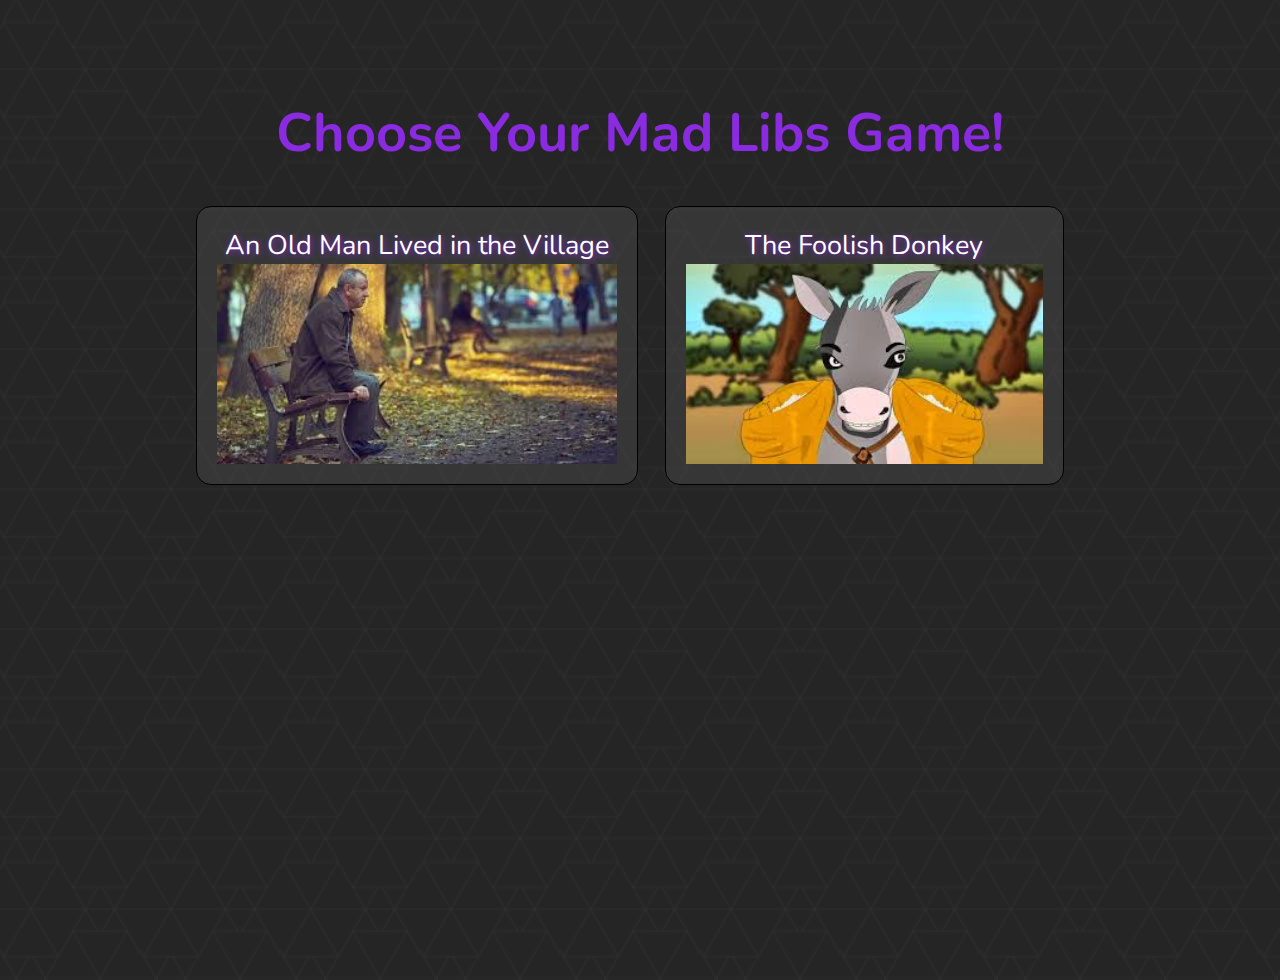
<file: index.html>
<!DOCTYPE html>
<html lang="en">
<head>
<title>Mad Libs Game</title>
  <meta charset="UTF-8">
  <link type="text/css" rel="stylesheet" href="css/style.css">
  <link href="https://fonts.googleapis.com/css?family=Nunito&display=swap" rel="stylesheet">
 </head>
 <body>
   <h1>Choose Your Mad Libs Game!</h1>
   <a href="story-1.html">
     <div class="block">
      An Old Man Lived in the Village
     <img class="image" src="img/old-man.jpg" alt="Old Man">
      </div>
    </a>

    <a href="story-2.html">
      <div class="block">
     The Foolish Donkey
     <img class="image" src="img/donkey.jpg" alt="Donkey">
      </div>
    </a>
 </body>
</html>
</file>
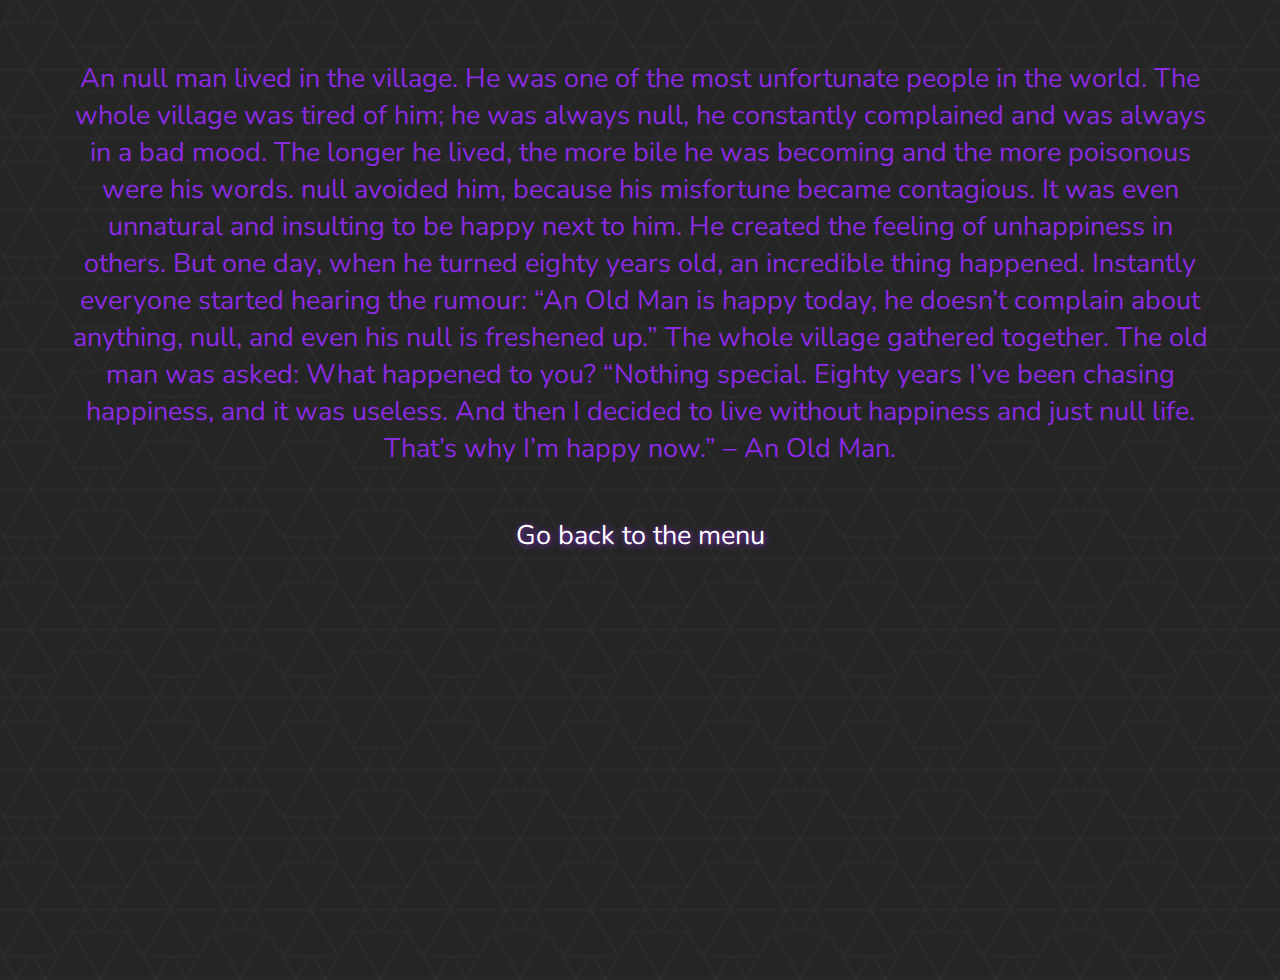
<file: story-1.html>
<!DOCTYPE html>
<html lang="en">
<head>
<title>Mad Libs Game</title>
  <meta charset="UTF-8">
  <link type="text/css" rel="stylesheet" href="css/style.css">
  <script src="js/script.js"></script>
  <link href="https://fonts.googleapis.com/css?family=Nunito&display=swap" rel="stylesheet">
 </head>
 <body>
    <a href="index.html" class="menu-link">Go back to the menu</a>
 </body>
</html>
</file>
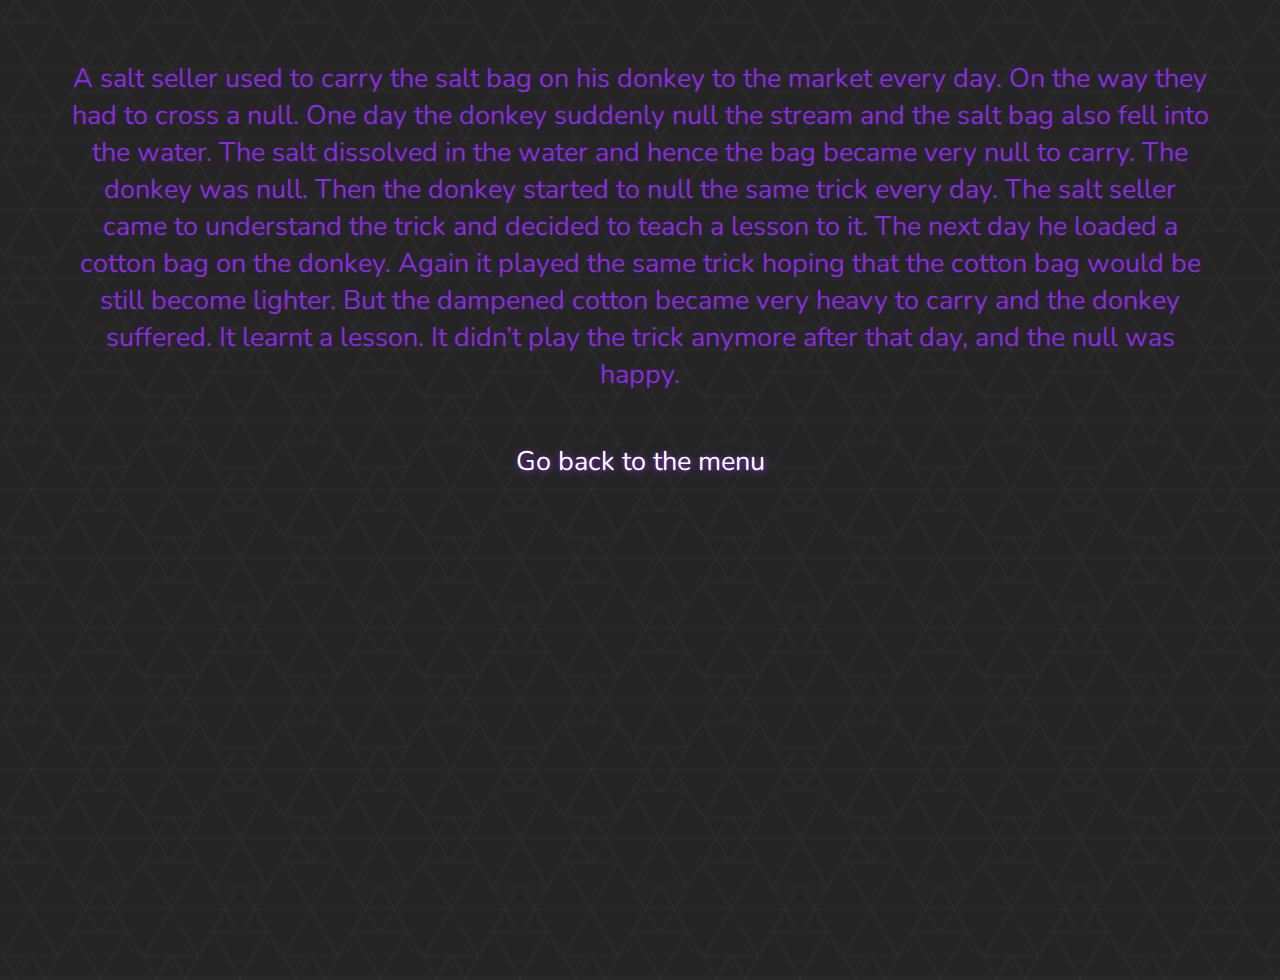
<file: story-2.html>
<!DOCTYPE html>
<html lang="en">
<head>
<title>Mad Libs Game</title>
  <meta charset="UTF-8">
  <link type="text/css" rel="stylesheet" href="css/style.css">
  <script src="js/script-2.js"></script>
  <link href="https://fonts.googleapis.com/css?family=Nunito&display=swap" rel="stylesheet">
 </head>
 <body>
  <a href="index.html" class="menu-link">Go back to the menu</a>
 </body>
</html>
</file>
<file: css/style.css>
html, body {
	margin: 20px auto; 
	height: 100%; 
}
body {
	font-family: 'Nunito', sans-serif;
	font-size: 27px;
	text-align: center;
	background-image: url(../img/dark_geometric.png);
	color: blueviolet;
	padding: 20px 70px;
}
a {

	font-size: 27px;
	text-decoration: none;
	color: #ffffff;
    text-shadow: 1px 1px 6px blueviolet;
}

div.block {
	display: inline-block;
	background-color: #4e4e4e70;
	padding: 20px;
	margin-right: 20px;
	border-radius: 15px;
	border: 1px solid black;
}

div.block:hover {
	border: 1px solid #ff9500;
}
a:hover {
	color: #ff9500;
}

.image {
	display: block;
	height: 200px;
}

.menu-link {
	display: block;
    margin-top: 50px;
}
</file>
